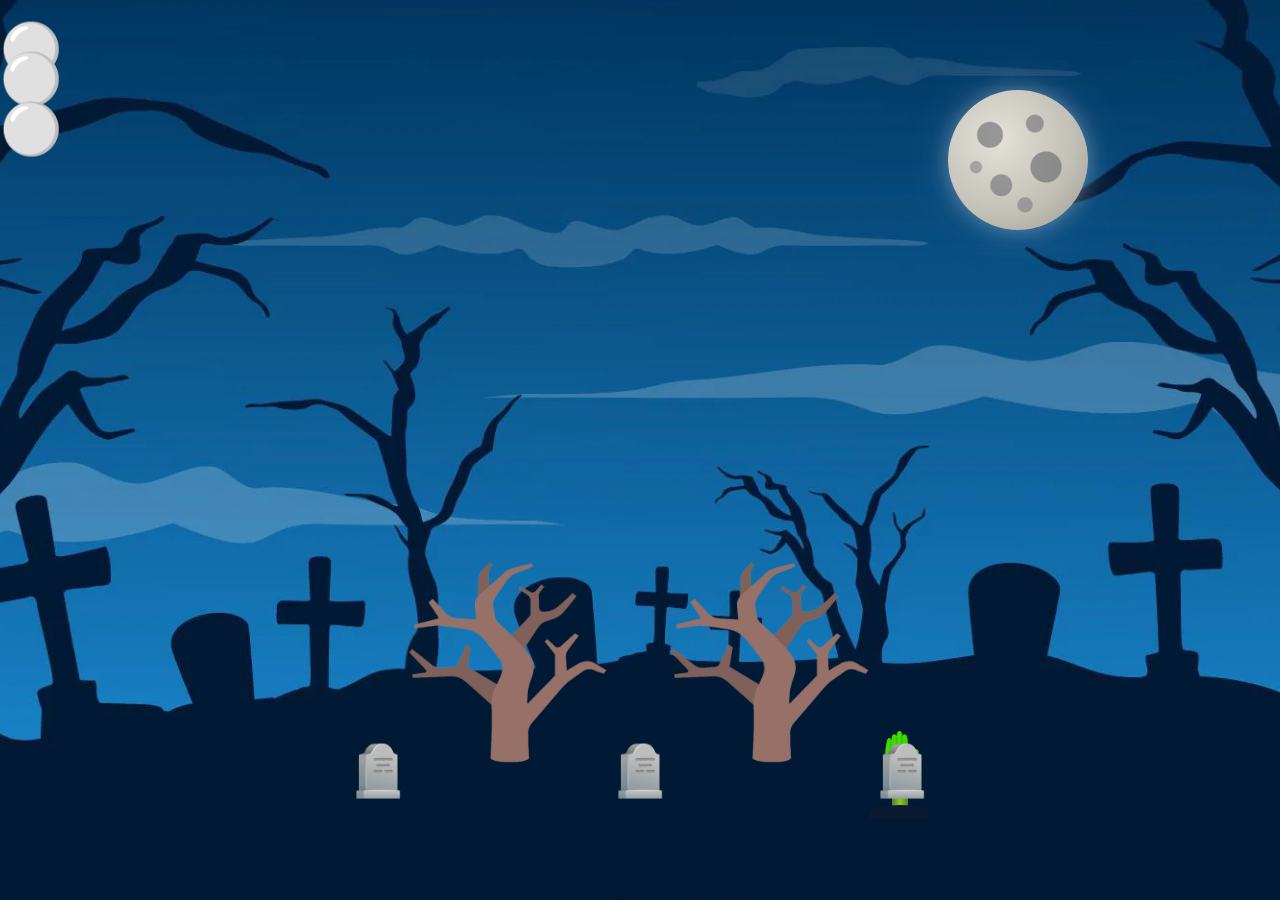
<file: index.html>
<!DOCTYPE html>
<html>
    <head>
        <title>Halloween Codding Challenge</title>
        <link rel="stylesheet" href="haunted-harvest.css">
    </head>

    <body>
        <main>
            <div class="orbs">
                <div class="orbs orb1">⚪</div>
                <div class="orbs orb2">⚪</div>
                <div class="orbs orb3">⚪</div>
            </div>

            <div class="graveyard">
                <div class="grave-container">
                    <div class="grave">🪦</div>
                    <div class="ghost">👻</div>
                </div>

                <div class="grave-container">
                    <div class="grave">🪦</div>
                    <div class="ghost">👻</div>
                </div>
                
                <div class="grave-container">
                    <div class="grave">🪦</div>
                    <div class="ghost">👻</div>
                </div>
            </div>


            <div class="trees">
                <img src="assets/images/deadTree.png" alt="Brown tree with no leaves" class="tree">
                <img src="assets/images/deadTree.png" alt="Brown tree with no leaves" class="tree">
            </div>
            <!-- Added scene elements -->
            <div class="background">
                <!-- BULLET 1: A couple walking hand-in-hand along a path -->
                <div class="couple" role="img" aria-label="A couple walking hand in hand">🧑‍🤝‍🧑</div>

                <!-- BULLET 2: A black cat trotting behind them -->
                <div class="black-cat" role="img" aria-label="A black cat trotting">🐈‍⬛</div>

                <!-- ZOMBIE HAND: reaching out of the ground -->
                <div class="zombie-hand" role="img" aria-label="A zombie hand reaching out of the ground">
                    <div class="rise">
                        <div class="arm"></div>
                        <div class="hand">✋</div>
                    </div>
                </div>

                <!-- BULLET 6: A cyclist passes in the distance -->
                <div class="cyclist" role="img" aria-label="A cyclist riding past in the distance">🚴</div>

                <!-- BULLET 4: Clouds drifting across a glowing full moon -->
                <div class="moon"></div>
                <div class="cloud cloud1"></div>
                <div class="cloud cloud2"></div>
                <div class="cloud cloud3"></div>
            </div>
        </main>
    

    </body>
</html>
</file>
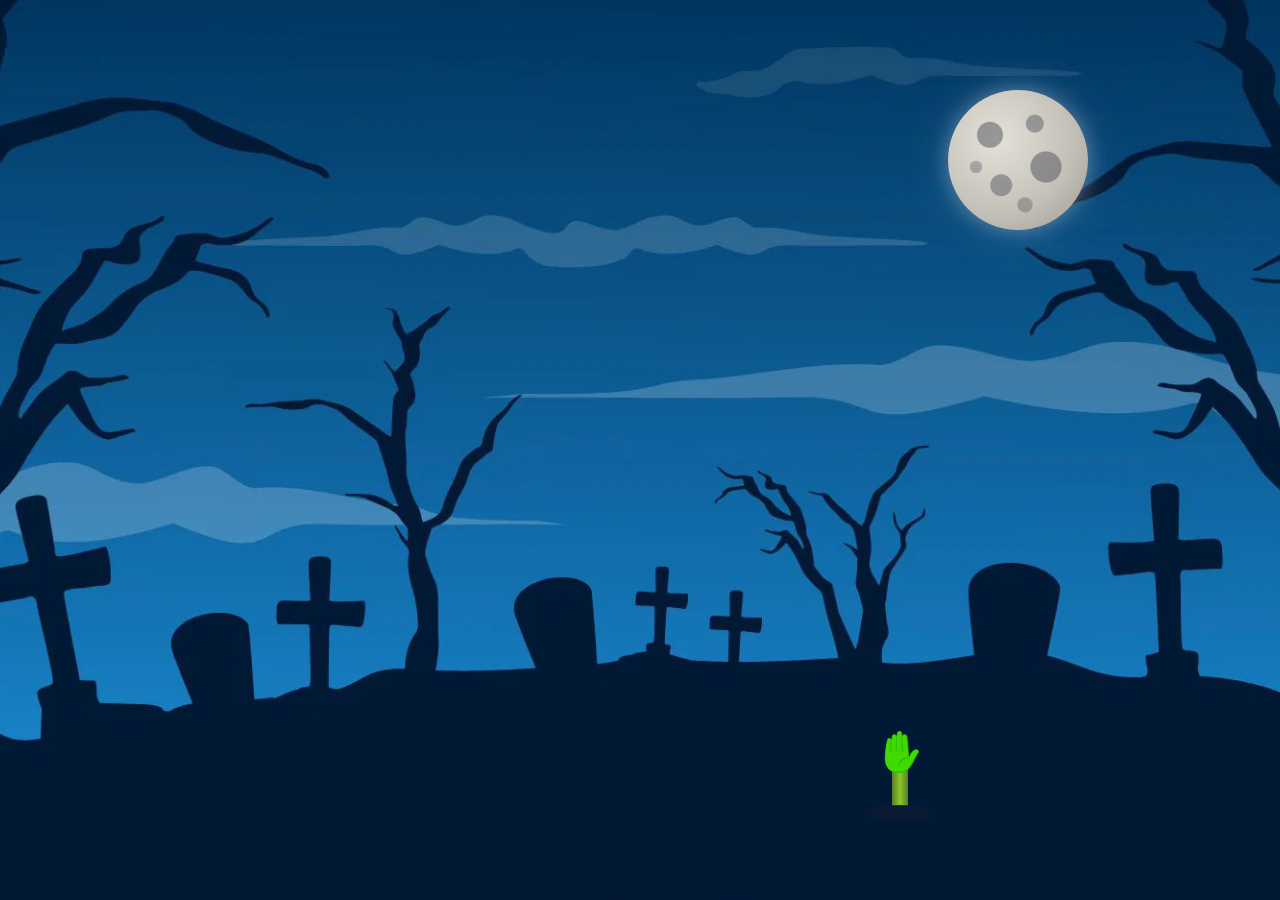
<file: IC6/index.html>
<!DOCTYPE html>
<html lang="en">
<head>
    <meta charset="utf-8">
    <meta name="viewport" content="width=device-width, initial-scale=1">
    <title>Halloween Coding Challenge</title>
    <link rel="stylesheet" href="haunted-harvest.css">
</head>

<body>
    <main>
        <div class="background">
            <!-- BULLET 1: A couple walking hand-in-hand along a path -->
            <div class="couple" role="img" aria-label="A couple walking hand in hand">🧑‍🤝‍🧑</div>

            <!-- BULLET 2: A black cat trotting behind them -->
            <div class="black-cat" role="img" aria-label="A black cat trotting">🐈‍⬛</div>

            <!-- ZOMBIE HAND: reaching out of the ground -->
            <div class="zombie-hand" role="img" aria-label="A zombie hand reaching out of the ground">
                <div class="rise">
                    <div class="arm"></div>
                    <div class="hand">✋</div>
                </div>
            </div>

            <!-- BULLET 6: A cyclist passes in the distance -->
            <div class="cyclist" role="img" aria-label="A cyclist riding past in the distance">🚴</div>

            <!-- BULLET 4: Clouds drifting across a glowing full moon -->
            <div class="moon"></div>
            <div class="cloud cloud1"></div>
            <div class="cloud cloud2"></div>
            <div class="cloud cloud3"></div>
        </div>
    </main>
</body>
</html>
</file>
<file: haunted-harvest.css>
/* Halloween Color Palette & Variables */
:root {
    --pumpkin: #ff7518;
    --candy-purple: #5a189a;
    --spider-black: #1a1423;
    --slime-green: #8ac926;
    --ghost-white: #f6f2f8;
    --candle-glow: #ffd60a;
  }

body {
    margin: 0;
    min-height: 100vh;
    background-image: url("assets/images/graveyard1.png");
    background-size: cover;
    background-position: center;
    background-repeat: no-repeat;
}
  /* Couple Walking */
.orbs {
    position: fixed;
    left: 0;
    font-size: 50px;
    animation: orbsMove 2s linear infinite, blink 1.5s ease-in-out infinite;
}

.orb1 {
    top: 20px;
    animation-duration: 4s, 1.5s;
}

.orb2 {
    top: 50px;
    animation-duration: 5s, 1.2s;
}

.orb3 {
    top: 100px;
    animation-duration: 2s, 2s;
}

@keyframes blink {
    0%, 100% {
        opacity: 1;
    }

    50% {
        opacity: .5;
    }
}

@keyframes orbsMove {
    from {
        transform: translateX(-100px);
    }

    to {
        transform: translateX(100vw);
    }
}

/* Graveyard Positon to screen */
.graveyard {
    position: fixed;
    bottom: 50px;
    left: 50%; 
    transform: translateX(-50%);
    display: flex;
    gap: 100px;
}

/* Graveyard Positon to each other */
.grave-container {
    position: relative;
    display: inline-block;
    margin: 50px;
}

.grave {
    font-size: 50px;
}


.ghost {
    display: none;
    position: absolute;
    bottom: 100px;
    left: 50%;
    transform: translateX(-50%);
    font-size: 50px;
}

.grave:hover + .ghost {
    display: block;
}

/* tree Positon to each other */
.trees {
    position: fixed;
    bottom: 130px;
    left: 50%;
    transform: translateX(-50%);

    display: flex;
    gap: 50px; /* distance between trees */
    justify-content: center;
    align-items: flex-end; 

}

.tree {
    width: 212px;
    height: auto;
    animation: sway 3s ease-in-out infinite;
}

@keyframes sway {
    0%, 100% {
        transform: rotate(-5deg);
    }

    50% {
        transform: rotate(5deg);
    }
}
  
  /* Reduced Motion Preferences */
  @media (prefers-reduced-motion: reduce) {
    * {
      animation-duration: 0.01ms !important;
      animation-iteration-count: 1 !important;
    }
  }
  
  /* CSS-only scene switching; wrap scenes in .scenes */
  .scene { display: none; }
  .scenes:not(:has(.scene:target)) .scene:first-child { display: block; }
  .scene:target { display: block; }
  
  /* Glowing jack-o'-lantern flicker */
  @keyframes flicker {
    0%, 100% { opacity: 1; filter: drop-shadow(0 0 12px var(--pumpkin)); }
    50%      { opacity: 0.75; }
  }
  
  .pumpkin-glow {
    animation: flicker 2.5s ease-in-out infinite;
  }
  
  /* Fog drift */
  @keyframes drift {
    from { transform: translateX(-100%); }
    to   { transform: translateX(100%); }
  }

/* ===== Merged additions ===== */
/* ===== Halloween Color Palette & Variables ===== */
:root {
  --pumpkin: #ff7518;
  --candy-purple: #5a189a;
  --spider-black: #1a1423;
  --slime-green: #8ac926;
  --ghost-white: #f6f2f8;
  --candle-glow: #ffd60a;
}

@media (prefers-reduced-motion: reduce) {
  * {
    animation-duration: 0.01ms !important;
    animation-iteration-count: 1 !important;
  }
}

/* ===== Base ===== */
* { box-sizing: border-box; }

html, body {
  height: 100%;
  margin: 0;
}

body {
  background: var(--spider-black);
  overflow: hidden; 
}

/* Background */
.background {
  position: fixed;
  inset: 0;
  z-index: 0;
  background: url("assets/images/graveyard1.png") center bottom / cover no-repeat;
}


@keyframes flicker {
  0%, 100% { opacity: 1; filter: drop-shadow(0 0 12px var(--pumpkin)); }
  50%      { opacity: 0.75; }
}

.pumpkin-glow {
  animation: flicker 2.5s ease-in-out infinite;
}

/* Fog drift */
@keyframes drift {
  from { transform: translateX(-100%); }
  to   { transform: translateX(100%); }
}

/*
 BULLET 1: A couple walking hand-in-hand along a path
*/
.couple {
  position: fixed;
  bottom: 12%;
  left: -150px;
  font-size: 55px;
  z-index: 5;
  animation: couple-walk 18s linear infinite;
}

@keyframes couple-walk {
  from { left: -150px; }
  to   { left: 110%; }
}

/*
 Bullet 2: A black cat trotting behind them
*/
.black-cat {
  position: fixed;
  bottom: 11%;
  left: -220px;
  font-size: 35px;
  z-index: 5;
  animation: cat-trot 18s linear infinite;
}

@keyframes cat-trot {
  from { left: -220px; transform: scaleX(-1) translateY(0); }
  25%  { transform: scaleX(-1) translateY(-5px); }
  50%  { transform: scaleX(-1) translateY(0); }
  75%  { transform: scaleX(-1) translateY(-5px); }
  to   { left: calc(110% - 70px); transform: scaleX(-1) translateY(0); }
}

/*
 ZOMBIE HAND
*/
.zombie-hand {
  position: fixed;
  bottom: 9%;
  left: 68%;
  width: 60px;
  height: 90px;
  z-index: 5;
  overflow: hidden;            
}

.zombie-hand .arm {
  position: absolute;
  left: 50%;
  bottom: 0;
  width: 16px;
  height: 60px;
  margin-left: -8px;
  background: linear-gradient(90deg, #5b7d2a, var(--slime-green), #5b7d2a);
  border-radius: 8px 8px 0 0;
}

.zombie-hand .hand {
  position: absolute;
  left: 50%;
  bottom: 48px;
  font-size: 38px;
  line-height: 1;
  transform: translateX(-50%);
  filter: hue-rotate(50deg) saturate(1.4) brightness(0.85);  
}

.zombie-hand .rise {
  position: absolute;
  inset: 0;
  transform-origin: bottom center;
  animation: zombie-rise 7s ease-in-out infinite;
}

@keyframes zombie-rise {
  0%, 15%  { transform: translateY(100%) rotate(0deg); }
  30%      { transform: translateY(0) rotate(-6deg); }
  40%      { transform: translateY(0) rotate(6deg); }
  50%      { transform: translateY(0) rotate(-6deg); }
  60%      { transform: translateY(0) rotate(4deg); }
  80%, 100% { transform: translateY(100%) rotate(0deg); }
}


.zombie-hand::after {
  content: "";
  position: absolute;
  left: 0;
  right: 0;
  bottom: 0;
  height: 14px;
  background: #0b1a33;
  border-radius: 50% 50% 0 0;
}

/*
 Bullet 6: A cyclist passes in the distance
*/
.cyclist {
  position: fixed;
  bottom: 18%;
  left: -80px;
  transform: scaleX(-1);
  font-size: 46px;
  z-index: 4;
  filter: brightness(0) drop-shadow(0 0 1px var(--ghost-white));
  opacity: 0.85;
  animation: cyclist-pass 14s linear infinite,
             pedal 0.5s ease-in-out infinite alternate;
  animation-delay: -4s, 0s;
}

@keyframes cyclist-pass {
  from { left: -80px; }
  to   { left: 110%; }
}

@keyframes pedal {
  from { margin-bottom: 0; }
  to   { margin-bottom: 3px; }
}

/*
 Bullet 4: clouds drifting across a glowing full moon
*/
.moon {
  position: fixed;
  top: 10%;
  right: 15%;
  width: 140px;
  height: 140px;
  border-radius: 50%;
 
  background:
    radial-gradient(circle at 30% 32%, rgba(90, 90, 100, 0.55) 0 9%, rgba(90, 90, 100, 0) 10%),
    radial-gradient(circle at 62% 24%, rgba(90, 90, 100, 0.5) 0 6%, rgba(90, 90, 100, 0) 7%),
    radial-gradient(circle at 70% 55%, rgba(90, 90, 100, 0.55) 0 12%, rgba(90, 90, 100, 0) 13%),
    radial-gradient(circle at 38% 68%, rgba(90, 90, 100, 0.5) 0 8%, rgba(90, 90, 100, 0) 9%),
    radial-gradient(circle at 20% 55%, rgba(90, 90, 100, 0.4) 0 4%, rgba(90, 90, 100, 0) 5%),
    radial-gradient(circle at 55% 82%, rgba(90, 90, 100, 0.4) 0 5%, rgba(90, 90, 100, 0) 6%),
    radial-gradient(circle at 35% 35%, #e4e2d8 0%, #c2c0b6 60%, #9b998f 100%);
  box-shadow: 0 0 20px rgba(220, 225, 240, 0.35),
              0 0 50px rgba(190, 200, 230, 0.2);
  z-index: 2;
}

.cloud {
  position: fixed;
  left: -250px;
  width: 180px;
  height: 45px;
  background: rgba(246, 242, 248, 0.35);
  border-radius: 50px;
  z-index: 3;
  animation: cloud-drift 25s linear infinite;
}

.cloud::before,
.cloud::after {
  content: "";
  position: absolute;
  background: inherit;
  border-radius: 50%;
}

.cloud::before {
  width: 75px;
  height: 75px;
  left: 30px;
  top: -35px;
}

.cloud::after {
  width: 60px;
  height: 60px;
  right: 30px;
  top: -25px;
}

.cloud1 {
  top: 13%;
  animation-duration: 25s;
}

.cloud2 {
  top: 20%;
  animation-duration: 32s;
  animation-delay: -10s;
}

.cloud3 {
  top: 8%;
  animation-duration: 40s;
  animation-delay: -20s;
}

@keyframes cloud-drift {
  from { left: -250px; }
  to   { left: 110%; }
}

/* ===== MERGE LAYERING FIX =====
   Keep the full-screen graveyard background behind BOTH teammates' scene elements.
*/
html, body {
    width: 100%;
    height: 100%;
    overflow: hidden;
}

main {
    position: relative;
    width: 100vw;
    height: 100vh;
    isolation: isolate;
}

/* Background image is the bottom layer */
.background {
    z-index: 0;
}

/* Partner elements must sit above the background */
.orbs {
    z-index: 6;
}

.graveyard {
    z-index: 6;
}

.trees {
    z-index: 5;
}

/* Added animated elements remain visible above the scene */
.couple,
.black-cat,
.zombie-hand {
    z-index: 8;
}

.cyclist {
    z-index: 7;
}

.moon {
    z-index: 2;
}

.cloud {
    z-index: 3;
}
</file>
<file: IC6/haunted-harvest.css>
/* ===== Halloween Color Palette & Variables ===== */
:root {
  --pumpkin: #ff7518;
  --candy-purple: #5a189a;
  --spider-black: #1a1423;
  --slime-green: #8ac926;
  --ghost-white: #f6f2f8;
  --candle-glow: #ffd60a;
}

/* ===== Reduced Motion Preferences ===== */
@media (prefers-reduced-motion: reduce) {
  * {
    animation-duration: 0.01ms !important;
    animation-iteration-count: 1 !important;
  }
}

/* ===== Base ===== */
* { box-sizing: border-box; }

html, body {
  height: 100%;
  margin: 0;
}

body {
  background: var(--spider-black);
  overflow: hidden; /* prevents horizontal scrolling while things walk off-screen */
}

/* ===== Background image (this was missing) ===== */
.background {
  position: fixed;
  inset: 0;
  z-index: 0;
  background: url("images/graveyard1.png") center bottom / cover no-repeat;
}

/* Glowing jack-o'-lantern flicker */
@keyframes flicker {
  0%, 100% { opacity: 1; filter: drop-shadow(0 0 12px var(--pumpkin)); }
  50%      { opacity: 0.75; }
}

.pumpkin-glow {
  animation: flicker 2.5s ease-in-out infinite;
}

/* Fog drift */
@keyframes drift {
  from { transform: translateX(-100%); }
  to   { transform: translateX(100%); }
}

/*
 BULLET 1: A couple walking hand-in-hand along a path
*/
.couple {
  position: fixed;
  bottom: 12%;
  left: -150px;
  font-size: 55px;
  z-index: 5;
  animation: couple-walk 18s linear infinite;
}

@keyframes couple-walk {
  from { left: -150px; }
  to   { left: 110%; }
}

/*
 BULLET 2: A black cat trotting behind them
*/
.black-cat {
  position: fixed;
  bottom: 11%;
  left: -220px;
  font-size: 35px;
  z-index: 5;
  animation: cat-trot 18s linear infinite;
}

@keyframes cat-trot {
  from { left: -220px; transform: scaleX(-1) translateY(0); }
  25%  { transform: scaleX(-1) translateY(-5px); }
  50%  { transform: scaleX(-1) translateY(0); }
  75%  { transform: scaleX(-1) translateY(-5px); }
  to   { left: calc(110% - 70px); transform: scaleX(-1) translateY(0); }
}

/*
 ZOMBIE HAND: reaches out of the ground, wiggles, then sinks back down
*/
.zombie-hand {
  position: fixed;
  bottom: 9%;
  left: 68%;
  width: 60px;
  height: 90px;
  z-index: 5;
  overflow: hidden;            /* hides the arm while it is "underground" */
}

.zombie-hand .arm {
  position: absolute;
  left: 50%;
  bottom: 0;
  width: 16px;
  height: 60px;
  margin-left: -8px;
  background: linear-gradient(90deg, #5b7d2a, var(--slime-green), #5b7d2a);
  border-radius: 8px 8px 0 0;
}

.zombie-hand .hand {
  position: absolute;
  left: 50%;
  bottom: 48px;
  font-size: 38px;
  line-height: 1;
  transform: translateX(-50%);
  filter: hue-rotate(50deg) saturate(1.4) brightness(0.85);  /* turns the yellow emoji zombie-green */
}

.zombie-hand .rise {
  position: absolute;
  inset: 0;
  transform-origin: bottom center;
  animation: zombie-rise 7s ease-in-out infinite;
}

@keyframes zombie-rise {
  0%, 15%  { transform: translateY(100%) rotate(0deg); }
  30%      { transform: translateY(0) rotate(-6deg); }
  40%      { transform: translateY(0) rotate(6deg); }
  50%      { transform: translateY(0) rotate(-6deg); }
  60%      { transform: translateY(0) rotate(4deg); }
  80%, 100% { transform: translateY(100%) rotate(0deg); }
}

/* dirt mound the hand pushes out of */
.zombie-hand::after {
  content: "";
  position: absolute;
  left: 0;
  right: 0;
  bottom: 0;
  height: 14px;
  background: #0b1a33;
  border-radius: 50% 50% 0 0;
}

/*
 BULLET 6: A cyclist passes in the distance
*/
.cyclist {
  position: fixed;
  bottom: 18%;
  left: -80px;
  font-size: 46px;
  transform: scaleX(-1);
  z-index: 4;
  filter: brightness(0) drop-shadow(0 0 1px var(--ghost-white));
  opacity: 0.85;
  animation: cyclist-pass 14s linear infinite,
             pedal 0.5s ease-in-out infinite alternate;
  animation-delay: -4s, 0s;
}

@keyframes cyclist-pass {
  from { left: -80px; }
  to   { left: 110%; }
}

@keyframes pedal {
  from { margin-bottom: 0; }
  to   { margin-bottom: 3px; }
}

/*
 BULLET 4: Clouds drifting across a glowing full moon
*/
.moon {
  position: fixed;
  top: 10%;
  right: 15%;
  width: 140px;
  height: 140px;
  border-radius: 50%;
  /* Craters: small dark circles layered over a dim, cool-gray base */
  background:
    radial-gradient(circle at 30% 32%, rgba(90, 90, 100, 0.55) 0 9%, rgba(90, 90, 100, 0) 10%),
    radial-gradient(circle at 62% 24%, rgba(90, 90, 100, 0.5) 0 6%, rgba(90, 90, 100, 0) 7%),
    radial-gradient(circle at 70% 55%, rgba(90, 90, 100, 0.55) 0 12%, rgba(90, 90, 100, 0) 13%),
    radial-gradient(circle at 38% 68%, rgba(90, 90, 100, 0.5) 0 8%, rgba(90, 90, 100, 0) 9%),
    radial-gradient(circle at 20% 55%, rgba(90, 90, 100, 0.4) 0 4%, rgba(90, 90, 100, 0) 5%),
    radial-gradient(circle at 55% 82%, rgba(90, 90, 100, 0.4) 0 5%, rgba(90, 90, 100, 0) 6%),
    radial-gradient(circle at 35% 35%, #e4e2d8 0%, #c2c0b6 60%, #9b998f 100%);
  box-shadow: 0 0 20px rgba(220, 225, 240, 0.35),
              0 0 50px rgba(190, 200, 230, 0.2);
  z-index: 2;
}

.cloud {
  position: fixed;
  left: -250px;
  width: 180px;
  height: 45px;
  background: rgba(246, 242, 248, 0.35);
  border-radius: 50px;
  z-index: 3;
  animation: cloud-drift 25s linear infinite;
}

.cloud::before,
.cloud::after {
  content: "";
  position: absolute;
  background: inherit;
  border-radius: 50%;
}

.cloud::before {
  width: 75px;
  height: 75px;
  left: 30px;
  top: -35px;
}

.cloud::after {
  width: 60px;
  height: 60px;
  right: 30px;
  top: -25px;
}

.cloud1 {
  top: 13%;
  animation-duration: 25s;
}

.cloud2 {
  top: 20%;
  animation-duration: 32s;
  animation-delay: -10s;
}

.cloud3 {
  top: 8%;
  animation-duration: 40s;
  animation-delay: -20s;
}

@keyframes cloud-drift {
  from { left: -250px; }
  to   { left: 110%; }
}
</file>
